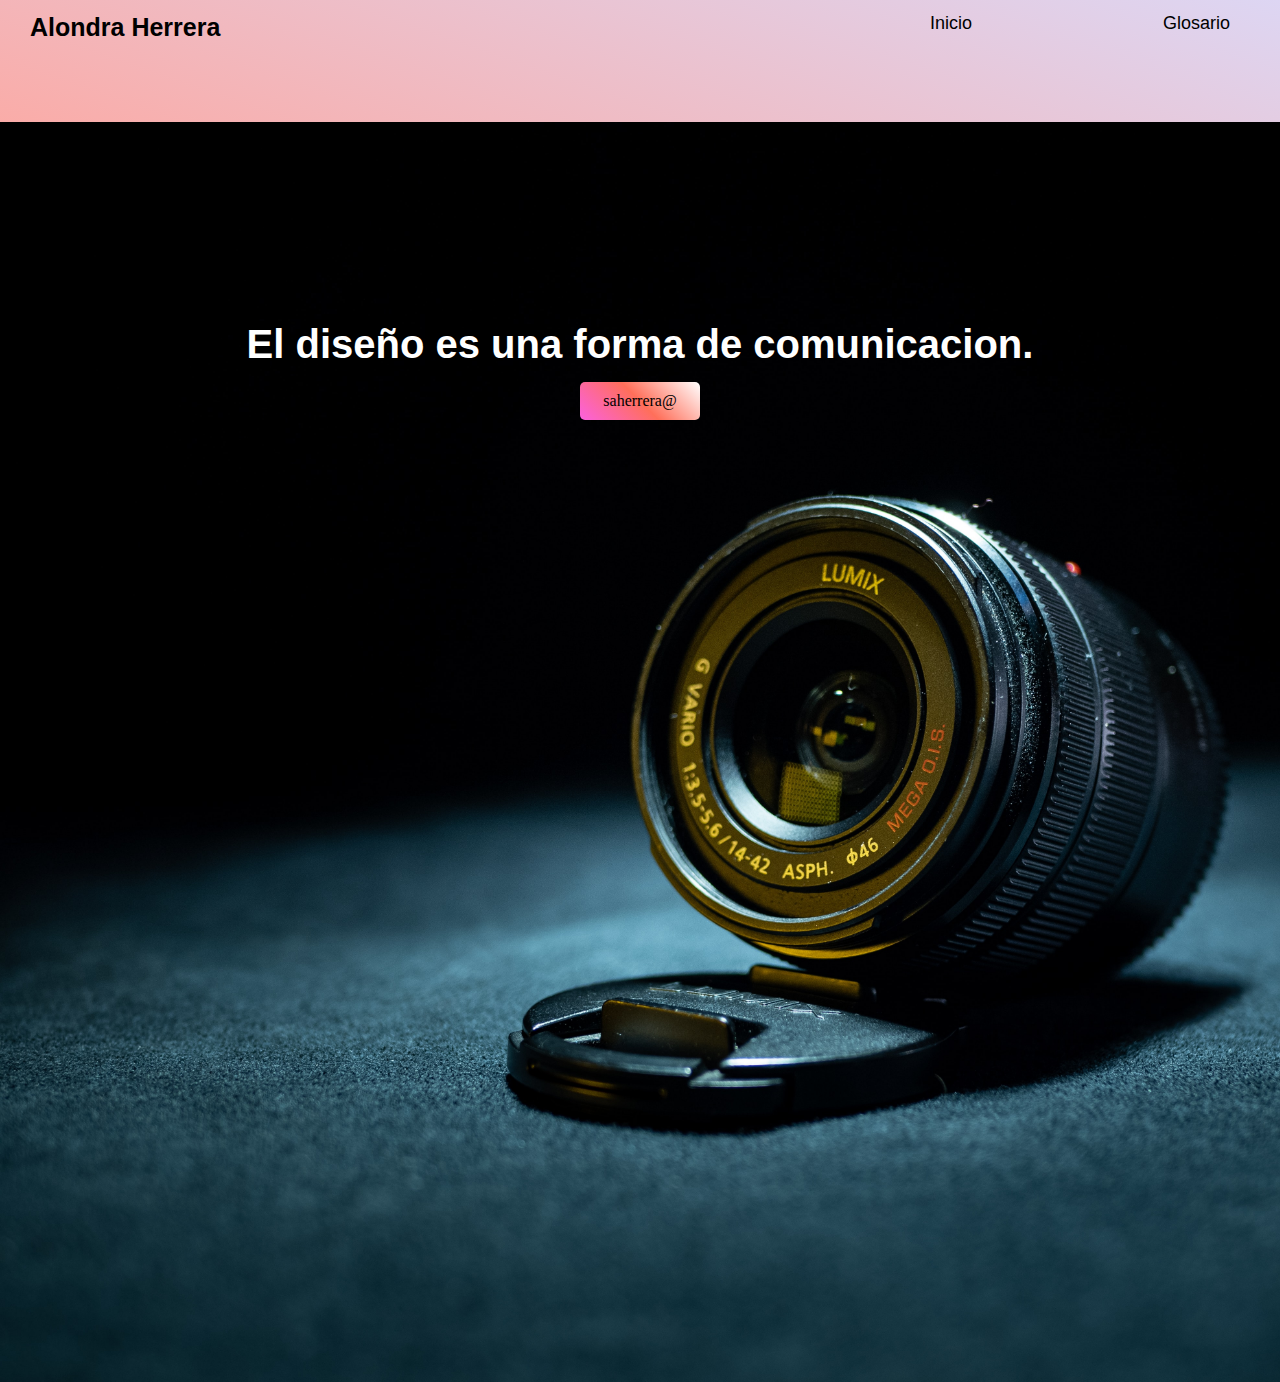
<file: index.html>
<!DOCTYPE html>
<html lang="es">
<head>
    <meta charset="UTF-8">
    <link rel="stylesheet" href="css/header.css">
    <link rel="stylesheet" href="css/index.css">
    <link rel="stylesheet" href="css/glosario.css">
    <link rel="stylesheet" href="index%20(2).html">
    <link rel="stylesheet" href="css/Phone/header.css" media="(max-width: 376px)">
    
    <meta http-equiv="X-UA-Compatible" content="IE=edge">
    <meta name="viewport" content="width-device-width,initial-scale=1.0">   
    
</head>
<body>
    <header>
<h1 class="logo">Alondra Herrera</h1>
<ul class="nav">
    <li><a href="index.html">Inicio</a></li>
    <li><a href="index%20(2).html">Glosario</a></li>
</ul>
</header>
<section class="banner_index">
    <h2 class="leyenda">El diseño es una forma de comunicacion.</h2>
    <a href="https://jefuentes80.github.io/starup_scl/iv_design/Alondra%20Herrea.html" class="btn_banner">saherrera@</a>
</section>

</body>
</html>
</file>
<file: css/header.css>
:root{
    --color1:#EB7972;
    --color2:black;
    --color3:crimson;
    --color4:darksalmon;
}


header{
width: 100%;
min-height: 8px;
padding: 13px 50px 80px 30px;
box-sizing: border-box;

display: flex;
flex-direction: row;
justify-content:space-between;         
background-image: linear-gradient(19deg, #FAACA8 0%, #DDD6F3 100%);

}

.logo{
color:black;
}

.nav{
    list-style: none;
    width:300px;
    
    
display: flex;
flex-direction: row;
justify-content: space-between;
}

.nav li{
color:black;
}

.nav a{
    color: black;
    text-decoration: none;
}
@media only screen and (max-width : 375px)
</file>
<file: css/index.css>
.banner_index{
    width:100%;
    height:1060px;
    background-image: url(../img2/img3.jpg);
    background-size: cover;
    padding-top:200px;

}

.leyenda{
    text-align:center;
    font-size:40px;
    color: #fff;
    font-family:sans-serif;
}
.logo{
   font-family:sans-serif; 
    font-size:25px;
}
.btn_banner{
    display: block;
    width: 100px;
    margin: auto;
    text-align: center;
    color: black;
    text-decoration: none;
    padding: 10px;
    border-radius: 5px;
    margin-top:15px;
    
    background-image: linear-gradient(45deg, #fb61df 0%, #ff6f5a 50%, #ffffff 100%);
    
}
.nav li{
    list-style: none;
    font-size:18px;
    border-radius:3px;
    text-align: center;
    font-family: sans-serif;
}  
.nav li:hover{
    transition:3.5s;
    background-image: radial-gradient(circle at 50% -1.02%, #ffb06b 0, #ffa76d 6.25%, #ff9d6f 12.5%, #ff9271 18.75%, #ff8574 25%, #ff7878 31.25%, #ff697d 37.5%, #ff5882 43.75%, #f94688 50%, #ef338f 56.25%, #e22398 62.5%, #d417a3 68.75%, #c217ae 75%, #ad20ba 81.25%, #952cc6 87.5%, #7537d1 93.75%, #4842db 100%);
    width:80px;
}
.btn_banner:hover{
    background-image: radial-gradient(circle at 48.89% 50.1%, #eb9b38 0, #f09137 8.33%, #f48538 16.67%, #f7793a 25%, #f96a3d 33.33%, #fa5a41 41.67%, #f94646 50%, #f72d4c 58.33%, #f40053 66.67%, #f1005c 75%, #ec0067 83.33%, #e50072 91.67%, #dd007e 100%);
    transition:3.5s;
    width: 160px;
}
</file>
<file: css/glosario.css>
*{
padding:0px;
margin: 0px;
}
.section1{
margin:auto;
padding:0px;
}


.encabezado{
color:black;
font-size:4rem;
text-align: center;
}
.section2{
margin:30px 15px 20px 0px;
padding:0.8rem;
}

.section3{
 margin:30px 15px 20px 0px;
 padding:0.8rem;
}

.titulo2{
color:black;
font-size:1.8rem;
font-family:monospace;
text-align:center;
}

.tabla{
 border:3px solid black;
}

.titulo3{
font-size:1.2rem;
font-family:sans-serif;
text-align:center;
}

.titulo5{
color:purple;
font-family:sans-serif;
text-align: center;
}
.txt{
    color: purple;
    font-family:sans-serif;
    text-align: left;
    font-size:1.3rem;
}

.texto{
font-size:1.2rem;
font-family:sans-serif;
}

.parrafo1{
color:black;
font-size:2rem;
font-family:sans-serif;
text-align:left;
}

h2{
font-size:1.7rem;
font-family:monospace;
}

h3{
color:crimson;
font-size:22px;
font-family: monospace;
}

li{
color:black;
font-size:19px;
font-family: monospace;
}
.resaltado{
background-color: darksalmon;
}

img{
border:5px solid crimson;
margin:30px 15px 20px 0px;
}

footer{
background-color:#EB7972;
}
.nombre{
text-align: center;
font-size:18px;
font-family: sans-serif;
}
</file>
<file: css/Phone/header.css>
header{
    height: auto;
    flex-direction: column;
    justify-content: center;
}

.logo{
    text-align: center;
}

.nav{
    width: 100%;
    margin: auto;

    justify-content: space-between;
}
</file>
